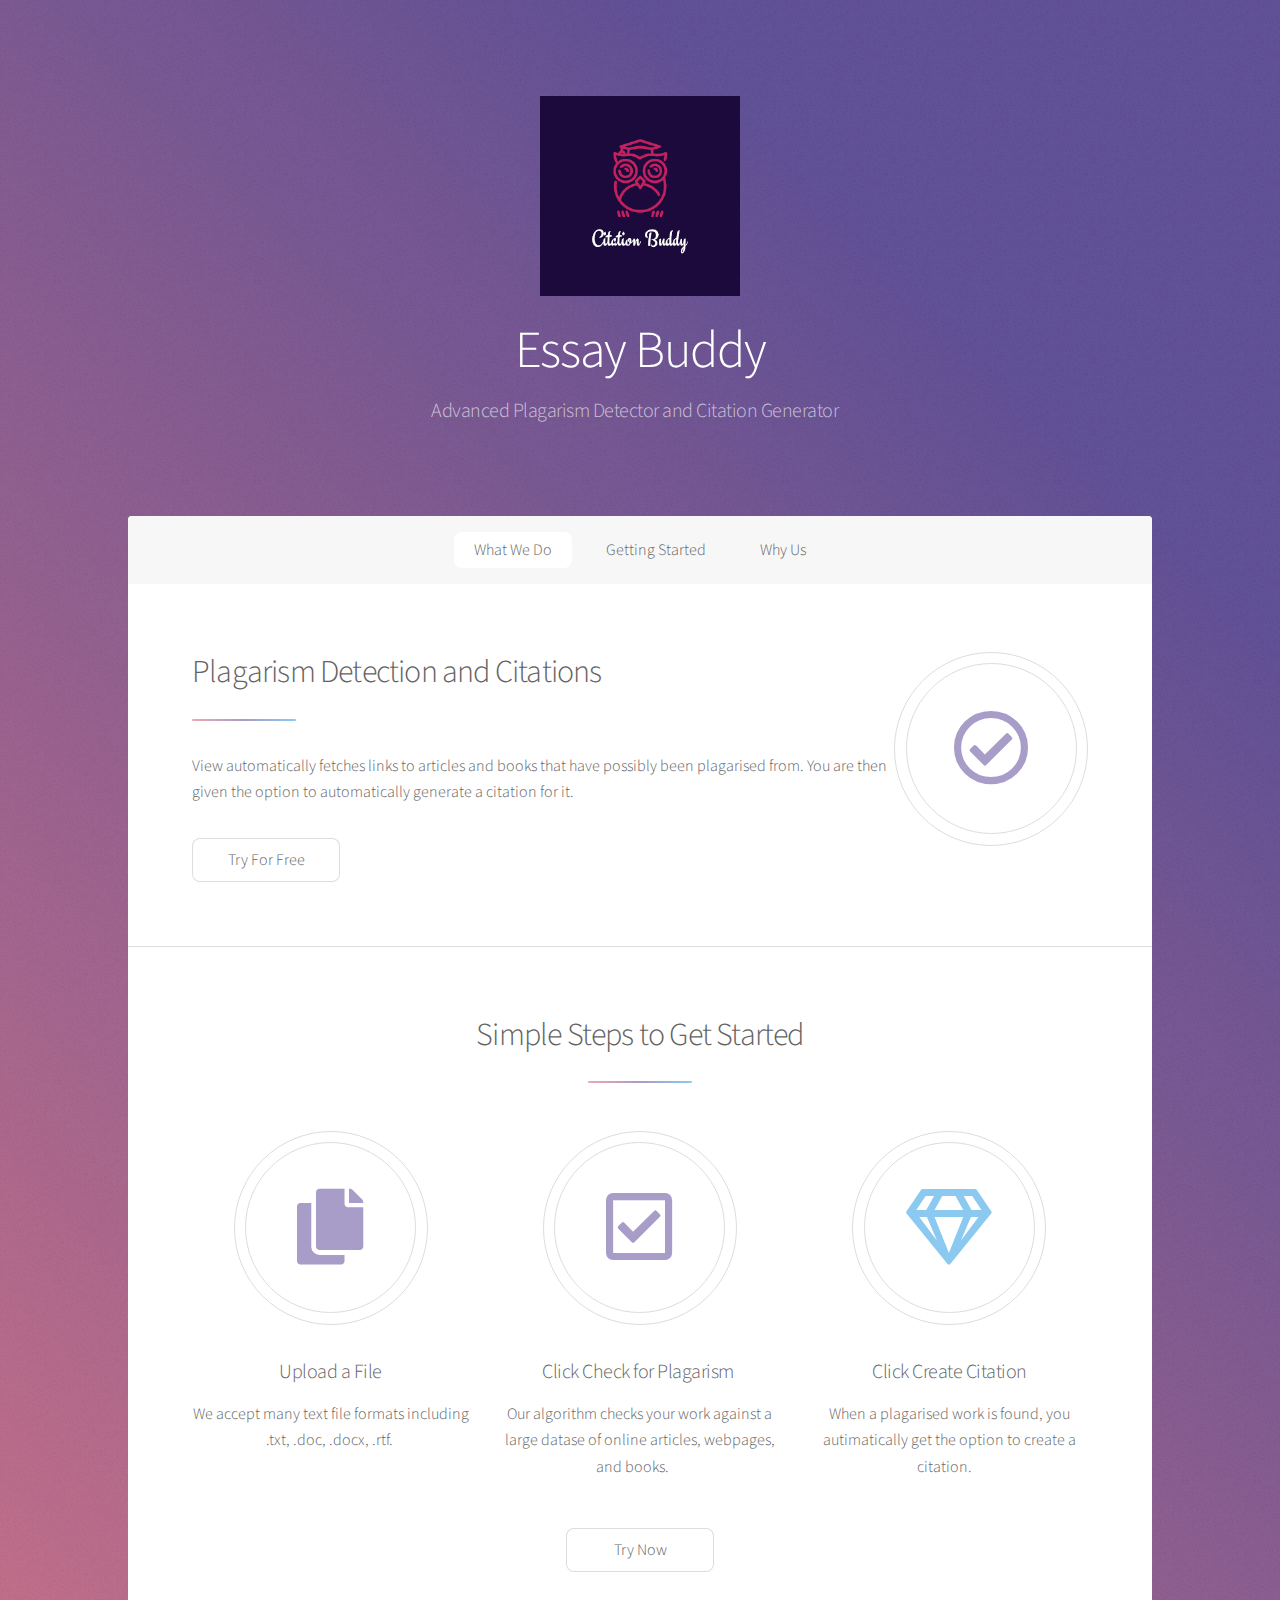
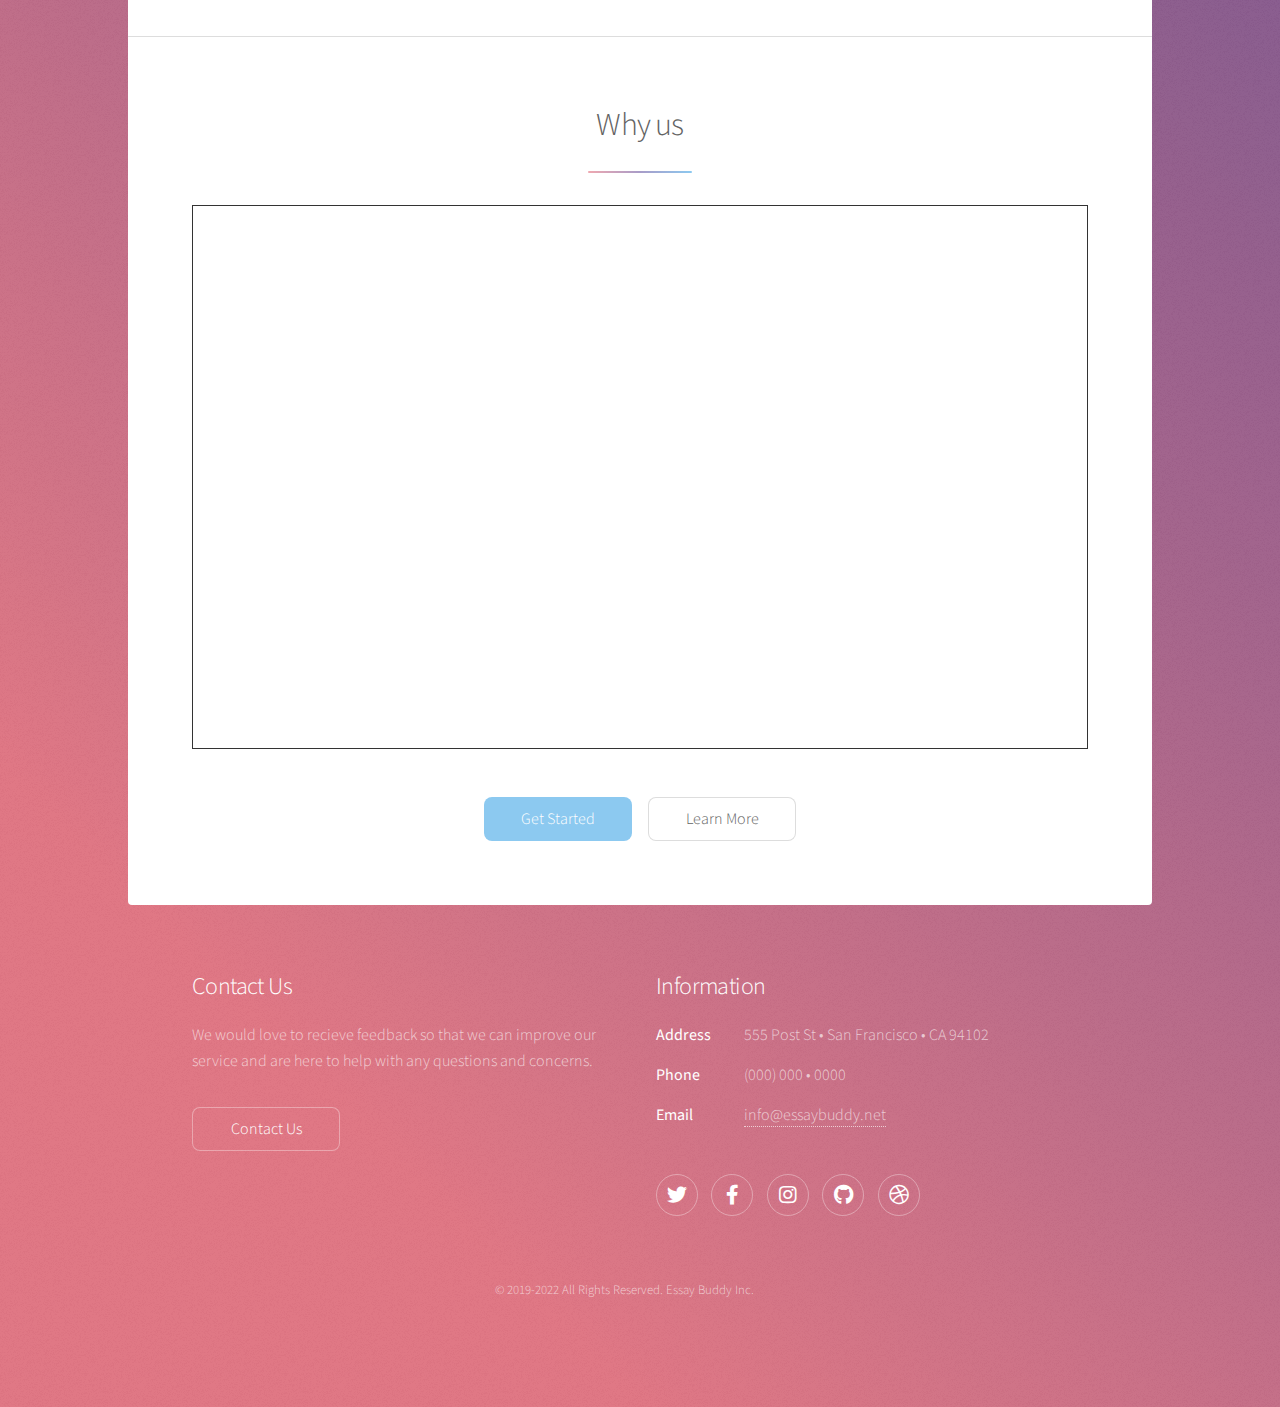
<file: essaybuddyhtml/index.html>
<!DOCTYPE HTML>
<!--
	Stellar by HTML5 UP
	html5up.net | @ajlkn
	Free for personal and commercial use under the CCA 3.0 license (html5up.net/license)
-->
<html>
	<head>
		<title>
			Essay Buddy
		</title>
		<meta charset="utf-8" />
		<meta name="viewport" content="width=device-width, initial-scale=1, user-scalable=no" />
		<link rel="stylesheet" href="assets/css/main.css" />
		<noscript><link rel="stylesheet" href="assets/css/noscript.css" /></noscript>
	</head>
	<body class="is-preload">

		<!-- Wrapper -->
			<div id="wrapper">

				<!-- Header -->
					<header id="header" class="alt">
						<span class="logo"><img src="images/logo.png" alt="" /></span>
						<h1>Essay Buddy</h1>
						<p>Advanced Plagarism Detector and Citation Generator&nbsp; &nbsp;</p>
					</header>

				<!-- Nav -->
					<nav id="nav">
						<ul>
							<li><a href="#intro" class="active">What We Do</a></li>
							<li><a href="#first">Getting Started</a></li>
							<li><a href="#cta">Why Us</a></li>
						</ul>
					</nav>

				<!-- Main -->
			  <div id="main">

						<!-- Introduction -->
							<section id="intro" class="main">
								<div class="spotlight">
									<div class="content">
										<header class="major">
											<h2>Plagarism Detection and Citations</h2>
										</header>
										<p>View automatically fetches links to articles and books that have possibly been plagarised from. You are then given the option to automatically generate a citation for it.&nbsp; &nbsp; &nbsp;</p>
										<ul class="actions">
										  <li><a href="generic.php" class="button">Try For Free</a></li>
										</ul>
									</div>
									<span class="icon major style3 fa-check-circle"></span>
								</div>
							</section>

						<!-- First Section -->
				<section id="first" class="main special">
								<header class="major">
									<h2>Simple Steps to Get Started</h2>
								</header>
								<ul class="features">
									<li>
										<span class="icon solid major style1 icon major style3 fa-copy"></span>
										<h3>Upload a File</h3>
										<p>We accept many text file formats including .txt, .doc, .docx, .rtf.&nbsp;</p>
									</li>
									<li>
										<span class="icon major style3 fa-check-square"></span>
										<h3>Click Check for Plagarism&nbsp;</h3>
										<p>Our algorithm checks your work against a large datase of online articles, webpages, and books.&nbsp; &nbsp; &nbsp;</p>
									</li>
									<li>
										<span class="icon major style5 fa-gem"></span>
										<h3>Click Create Citation</h3>
										<p>When a plagarised work is found, you autimatically get the option to create a citation.&nbsp; &nbsp;</p>
									</li>
								</ul>
				  <footer class="major">
					<ul class="actions special">
					  <li><a href="generic.php" class="button">Try Now</a></li>
									</ul>
								</footer>
							</section>


						<!-- Get Started -->
							<section id="cta" class="main special">
								<header class="major">
									<h2>Why us</h2>
									<div style="position:relative;width:100%;height:100%;padding-bottom:calc(56.25% + 40px);" class="align-left">
						<iframe allowfullscreen style="position:absolute; width: 100%; height: 100%;border: solid 1px #333;" src="https://www.beautiful.ai/player/-LuPRE_PJR6kjOGOX9Ph/Essay-Buddy?utm_source=beautiful_player&utm_medium=embed&utm_campaign=-LuOz98DrxejbuYVdnmB">
						</iframe>
					</div>
								</header>
								<footer class="major">
									<ul class="actions special">
										<li><a href="generic.php" class="button primary">Get Started</a></li>
										<li><a href="generic.php" class="button">Learn More</a></li>
								  </ul>
							  </footer>
				</section>

					</div>

				<!-- Footer -->
					<footer id="footer">
						<section>
							<h2>Contact Us&nbsp;</h2>
							<p>We would love to recieve feedback so that we can improve our service and are here to help with any questions and concerns.&nbsp; &nbsp;&nbsp;</p>
							<ul class="actions">
								<li><a href="rate.html" class="button">Contact Us</a></li>
							</ul>
						</section>
						<section>
							<h2>Information</h2>
							<dl class="alt">
								<dt>Address</dt>
								<dd>555 Post St &bull; San Francisco &bull; CA 94102</dd>
								<dt>Phone</dt>
								<dd>(000) 000 &bull; 0000</dd>
								<dt>Email</dt>
								<dd><a href="rohanpatra2003@gmail.com">info@essaybuddy.net</a></dd>
							</dl>
							<ul class="icons">
								<li><a href="#" class="icon brands fa-twitter alt"><span class="label">Twitter</span></a></li>
								<li><a href="#" class="icon brands fa-facebook-f alt"><span class="label">Facebook</span></a></li>
								<li><a href="#" class="icon brands fa-instagram alt"><span class="label">Instagram</span></a></li>
								<li><a href="#" class="icon brands fa-github alt"><span class="label">GitHub</span></a></li>
								<li><a href="#" class="icon brands fa-dribbble alt"><span class="label">Dribbble</span></a></li>
							</ul>
						</section>
						<p class="copyright">&copy; 2019-2022 All Rights Reserved. Essay Buddy Inc. </p>
					</footer>

			</div>

		<!-- Scripts -->
			<script src="assets/js/jquery.min.js"></script>
			<script src="assets/js/jquery.scrollex.min.js"></script>
			<script src="assets/js/jquery.scrolly.min.js"></script>
			<script src="assets/js/browser.min.js"></script>
			<script src="assets/js/breakpoints.min.js"></script>
			<script src="assets/js/util.js"></script>
			<script src="assets/js/main.js"></script>

	</body>
</html>
</file>
<file: essaybuddyhtml/assets/css/noscript.css>
/*
	Stellar by HTML5 UP
	html5up.net | @ajlkn
	Free for personal and commercial use under the CCA 3.0 license (html5up.net/license)
*/

/* Header */

	body.is-preload #header.alt > * {
		opacity: 1;
	}

	body.is-preload #header.alt .logo {
		-moz-transform: none;
		-webkit-transform: none;
		-ms-transform: none;
		transform: none;
	}
</file>
<file: essaybuddyhtml/assets/css/main.css>
@import url(fontawesome-all.min.css);
@import 'https://fonts.googleapis.com/css?family=Source+Sans+Pro:300,400';

/*
	Stellar by HTML5 UP
	html5up.net | @ajlkn
	Free for personal and commercial use under the CCA 3.0 license (html5up.net/license)
*/

html, body, div, span, applet, object,
iframe, h1, h2, h3, h4, h5, h6, p, blockquote,
pre, a, abbr, acronym, address, big, cite,
code, del, dfn, em, img, ins, kbd, q, s, samp,
small, strike, strong, sub, sup, tt, var, b,
u, i, center, dl, dt, dd, ol, ul, li, fieldset,
form, label, legend, table, caption, tbody,
tfoot, thead, tr, th, td, article, aside,
canvas, details, embed, figure, figcaption,
footer, header, hgroup, menu, nav, output, ruby,
section, summary, time, mark, audio, video {
	margin: 0;
	padding: 0;
	border: 0;
	font-size: 100%;
	font: inherit;
	vertical-align: baseline;}

article, aside, details, figcaption, figure,
footer, header, hgroup, menu, nav, section {
	display: block;}

body {
	line-height: 1;
	align-content: center;
}

ol, ul {
	list-style: none;
}

blockquote, q {
	quotes: none;
}

	blockquote:before, blockquote:after, q:before, q:after {
		content: '';
		content: none;
	}

table {
	border-collapse: collapse;
	border-spacing: 0;
}

body {
	-webkit-text-size-adjust: none;
}

mark {
	background-color: transparent;
	color: inherit;
}

input::-moz-focus-inner {
	border: 0;
	padding: 0;
}

input, select, textarea {
	-moz-appearance: none;
	-webkit-appearance: none;
	-ms-appearance: none;
	appearance: none;
}

/* Basic */

	@-ms-viewport {
		width: device-width;
	}

	body {
		-ms-overflow-style: scrollbar;
	}

	@media screen and (max-width: 480px) {

		html, body {
			min-width: 320px;
		}

	}

	html {
		box-sizing: border-box;
	}

	*, *:before, *:after {
		box-sizing: inherit;
	}

	body {
		background-color: #935d8c;
		background-image: url("images/overlay.png"), -moz-linear-gradient(45deg, #e37682 15%, #5f4d93 85%);
		background-image: url("images/overlay.png"), -webkit-linear-gradient(45deg, #e37682 15%, #5f4d93 85%);
		background-image: url("images/overlay.png"), -ms-linear-gradient(45deg, #e37682 15%, #5f4d93 85%);
		background-image: url("images/overlay.png"), linear-gradient(45deg, #e37682 15%, #5f4d93 85%);
	}

		body.is-preload *, body.is-preload *:before, body.is-preload *:after {
			-moz-animation: none !important;
			-webkit-animation: none !important;
			-ms-animation: none !important;
			animation: none !important;
			-moz-transition: none !important;
			-webkit-transition: none !important;
			-ms-transition: none !important;
			transition: none !important;
		}

/* Type */

	body {
		background-color: #935d8c;
		color: rgba(255, 255, 255, 0.65);
	}

	body, input, select, textarea {
		font-family: "Source Sans Pro", Helvetica, sans-serif;
		font-size: 17pt;
		font-weight: 300;
		line-height: 1.65;
	}

		@media screen and (max-width: 1680px) {

			body, input, select, textarea {
				font-size: 14pt;
			}

		}

		@media screen and (max-width: 1280px) {

			body, input, select, textarea {
				font-size: 12pt;
			}

		}

		@media screen and (max-width: 360px) {

			body, input, select, textarea {
				font-size: 11pt;
			}

		}

	a {
		-moz-transition: color 0.2s ease, border-bottom 0.2s ease;
		-webkit-transition: color 0.2s ease, border-bottom 0.2s ease;
		-ms-transition: color 0.2s ease, border-bottom 0.2s ease;
		transition: color 0.2s ease, border-bottom 0.2s ease;
		text-decoration: none;
		border-bottom: dotted 1px;
		color: inherit;
	}

		a:hover {
			border-bottom-color: transparent;
		}

	strong, b {
		font-weight: 400;
	}

	em, i {
		font-style: italic;
	}

	p {
		margin: 0 0 2em 0;
	}

		p.content {
			-moz-columns: 20em 2;
			-webkit-columns: 20em 2;
			-ms-columns: 20em 2;
			columns: 20em 2;
			-moz-column-gap: 2em;
			-webkit-column-gap: 2em;
			-ms-column-gap: 2em;
			column-gap: 2em;
			text-align: justify;
		}

	h1, h2, h3, h4, h5, h6 {
		font-weight: 300;
		line-height: 1.5;
		margin: 0 0 0.7em 0;
		letter-spacing: -0.025em;
	}

		h1 a, h2 a, h3 a, h4 a, h5 a, h6 a {
			color: inherit;
			text-decoration: none;
		}

	h1 {
		font-size: 2.5em;
		line-height: 1.2;
	}

	h2 {
		font-size: 1.5em;
	}

	h3 {
		font-size: 1.25em;
	}

	h4 {
		font-size: 1.1em;
	}

	h5 {
		font-size: 0.9em;
	}

	h6 {
		font-size: 0.7em;
	}

	@media screen and (max-width: 736px) {

		h1 {
			font-size: 2em;
		}

	}

	sub {
		font-size: 0.8em;
		position: relative;
		top: 0.5em;
	}

	sup {
		font-size: 0.8em;
		position: relative;
		top: -0.5em;
	}

	blockquote {
		border-left: solid 4px;
		font-style: italic;
		margin: 0 0 2em 0;
		padding: 0.5em 0 0.5em 2em;
	}

	code {
		border-radius: 8px;
		border: solid 1px;
		font-family: "Courier New", monospace;
		font-size: 0.9em;
		margin: 0 0.25em;
		padding: 0.25em 0.65em;
	}

	pre {
		-webkit-overflow-scrolling: touch;
		font-family: "Courier New", monospace;
		font-size: 0.9em;
		margin: 0 0 2em 0;
	}

		pre code {
			display: block;
			line-height: 1.75;
			padding: 1em 1.5em;
			overflow-x: auto;
		}

	hr {
		border: 0;
		border-bottom: solid 1px;
		margin: 2em 0;
	}

		hr.major {
			margin: 3em 0;
		}

	.align-left {
		text-align: left;
	}

	.align-center {
		text-align: center;
	}

	.align-right {
		text-align: right;
	}

	input, select, textarea {
		color: #ffffff;
	}

	a:hover {
		color: #ffffff;
	}

	strong, b {
		color: #ffffff;
	}

	h1, h2, h3, h4, h5, h6 {
		color: #ffffff;
	}

	blockquote {
		border-left-color: rgba(255, 255, 255, 0.35);
	}

	code {
		background: rgba(255, 255, 255, 0.075);
		border-color: rgba(255, 255, 255, 0.35);
	}

	hr {
		border-bottom-color: rgba(255, 255, 255, 0.35);
	}

/* Row */

	.row {
		display: flex;
		flex-wrap: wrap;
		box-sizing: border-box;
		align-items: stretch;
	}

		.row > * {
			box-sizing: border-box;
		}

		.row.gtr-uniform > * > :last-child {
			margin-bottom: 0;
		}

		.row.aln-left {
			justify-content: flex-start;
		}

		.row.aln-center {
			justify-content: center;
		}

		.row.aln-right {
			justify-content: flex-end;
		}

		.row.aln-top {
			align-items: flex-start;
		}

		.row.aln-middle {
			align-items: center;
		}

		.row.aln-bottom {
			align-items: flex-end;
		}

		.row > .imp {
			order: -1;
		}

		.row > .col-1 {
			width: 8.33333%;
		}

		.row > .off-1 {
			margin-left: 8.33333%;
		}

		.row > .col-2 {
			width: 16.66667%;
		}

		.row > .off-2 {
			margin-left: 16.66667%;
		}

		.row > .col-3 {
			width: 25%;
		}

		.row > .off-3 {
			margin-left: 25%;
		}

		.row > .col-4 {
			width: 33.33333%;
		}

		.row > .off-4 {
			margin-left: 33.33333%;
		}

		.row > .col-5 {
			width: 41.66667%;
		}

		.row > .off-5 {
			margin-left: 41.66667%;
		}

		.row > .col-6 {
			width: 50%;
		}

		.row > .off-6 {
			margin-left: 50%;
		}

		.row > .col-7 {
			width: 58.33333%;
		}

		.row > .off-7 {
			margin-left: 58.33333%;
		}

		.row > .col-8 {
			width: 66.66667%;
		}

		.row > .off-8 {
			margin-left: 66.66667%;
		}

		.row > .col-9 {
			width: 75%;
		}

		.row > .off-9 {
			margin-left: 75%;
		}

		.row > .col-10 {
			width: 83.33333%;
		}

		.row > .off-10 {
			margin-left: 83.33333%;
		}

		.row > .col-11 {
			width: 91.66667%;
		}

		.row > .off-11 {
			margin-left: 91.66667%;
		}

		.row > .col-12 {
			width: 100%;
		}

		.row > .off-12 {
			margin-left: 100%;
		}

		.row.gtr-0 {
			margin-top: 0;
			margin-left: 0em;
		}

			.row.gtr-0 > * {
				padding: 0 0 0 0em;
			}

			.row.gtr-0.gtr-uniform {
				margin-top: 0em;
			}

				.row.gtr-0.gtr-uniform > * {
					padding-top: 0em;
				}

		.row.gtr-25 {
			margin-top: 0;
			margin-left: -0.375em;
		}

			.row.gtr-25 > * {
				padding: 0 0 0 0.375em;
			}

			.row.gtr-25.gtr-uniform {
				margin-top: -0.375em;
			}

				.row.gtr-25.gtr-uniform > * {
					padding-top: 0.375em;
				}

		.row.gtr-50 {
			margin-top: 0;
			margin-left: -0.75em;
		}

			.row.gtr-50 > * {
				padding: 0 0 0 0.75em;
			}

			.row.gtr-50.gtr-uniform {
				margin-top: -0.75em;
			}

				.row.gtr-50.gtr-uniform > * {
					padding-top: 0.75em;
				}

		.row {
			margin-top: 0;
			margin-left: -1.5em;
		}

			.row > * {
				padding: 0 0 0 1.5em;
			}

			.row.gtr-uniform {
				margin-top: -1.5em;
			}

				.row.gtr-uniform > * {
					padding-top: 1.5em;
				}

		.row.gtr-150 {
			margin-top: 0;
			margin-left: -2.25em;
		}

			.row.gtr-150 > * {
				padding: 0 0 0 2.25em;
			}

			.row.gtr-150.gtr-uniform {
				margin-top: -2.25em;
			}

				.row.gtr-150.gtr-uniform > * {
					padding-top: 2.25em;
				}

		.row.gtr-200 {
			margin-top: 0;
			margin-left: -3em;
		}

			.row.gtr-200 > * {
				padding: 0 0 0 3em;
			}

			.row.gtr-200.gtr-uniform {
				margin-top: -3em;
			}

				.row.gtr-200.gtr-uniform > * {
					padding-top: 3em;
				}

		@media screen and (max-width: 1680px) {

			.row {
				display: flex;
				flex-wrap: wrap;
				box-sizing: border-box;
				align-items: stretch;
			}

				.row > * {
					box-sizing: border-box;
				}

				.row.gtr-uniform > * > :last-child {
					margin-bottom: 0;
				}

				.row.aln-left {
					justify-content: flex-start;
				}

				.row.aln-center {
					justify-content: center;
				}

				.row.aln-right {
					justify-content: flex-end;
				}

				.row.aln-top {
					align-items: flex-start;
				}

				.row.aln-middle {
					align-items: center;
				}

				.row.aln-bottom {
					align-items: flex-end;
				}

				.row > .imp-xlarge {
					order: -1;
				}

				.row > .col-1-xlarge {
					width: 8.33333%;
				}

				.row > .off-1-xlarge {
					margin-left: 8.33333%;
				}

				.row > .col-2-xlarge {
					width: 16.66667%;
				}

				.row > .off-2-xlarge {
					margin-left: 16.66667%;
				}

				.row > .col-3-xlarge {
					width: 25%;
				}

				.row > .off-3-xlarge {
					margin-left: 25%;
				}

				.row > .col-4-xlarge {
					width: 33.33333%;
				}

				.row > .off-4-xlarge {
					margin-left: 33.33333%;
				}

				.row > .col-5-xlarge {
					width: 41.66667%;
				}

				.row > .off-5-xlarge {
					margin-left: 41.66667%;
				}

				.row > .col-6-xlarge {
					width: 50%;
				}

				.row > .off-6-xlarge {
					margin-left: 50%;
				}

				.row > .col-7-xlarge {
					width: 58.33333%;
				}

				.row > .off-7-xlarge {
					margin-left: 58.33333%;
				}

				.row > .col-8-xlarge {
					width: 66.66667%;
				}

				.row > .off-8-xlarge {
					margin-left: 66.66667%;
				}

				.row > .col-9-xlarge {
					width: 75%;
				}

				.row > .off-9-xlarge {
					margin-left: 75%;
				}

				.row > .col-10-xlarge {
					width: 83.33333%;
				}

				.row > .off-10-xlarge {
					margin-left: 83.33333%;
				}

				.row > .col-11-xlarge {
					width: 91.66667%;
				}

				.row > .off-11-xlarge {
					margin-left: 91.66667%;
				}

				.row > .col-12-xlarge {
					width: 100%;
				}

				.row > .off-12-xlarge {
					margin-left: 100%;
				}

				.row.gtr-0 {
					margin-top: 0;
					margin-left: 0em;
				}

					.row.gtr-0 > * {
						padding: 0 0 0 0em;
					}

					.row.gtr-0.gtr-uniform {
						margin-top: 0em;
					}

						.row.gtr-0.gtr-uniform > * {
							padding-top: 0em;
						}

				.row.gtr-25 {
					margin-top: 0;
					margin-left: -0.375em;
				}

					.row.gtr-25 > * {
						padding: 0 0 0 0.375em;
					}

					.row.gtr-25.gtr-uniform {
						margin-top: -0.375em;
					}

						.row.gtr-25.gtr-uniform > * {
							padding-top: 0.375em;
						}

				.row.gtr-50 {
					margin-top: 0;
					margin-left: -0.75em;
				}

					.row.gtr-50 > * {
						padding: 0 0 0 0.75em;
					}

					.row.gtr-50.gtr-uniform {
						margin-top: -0.75em;
					}

						.row.gtr-50.gtr-uniform > * {
							padding-top: 0.75em;
						}

				.row {
					margin-top: 0;
					margin-left: -1.5em;
				}

					.row > * {
						padding: 0 0 0 1.5em;
					}

					.row.gtr-uniform {
						margin-top: -1.5em;
					}

						.row.gtr-uniform > * {
							padding-top: 1.5em;
						}

				.row.gtr-150 {
					margin-top: 0;
					margin-left: -2.25em;
				}

					.row.gtr-150 > * {
						padding: 0 0 0 2.25em;
					}

					.row.gtr-150.gtr-uniform {
						margin-top: -2.25em;
					}

						.row.gtr-150.gtr-uniform > * {
							padding-top: 2.25em;
						}

				.row.gtr-200 {
					margin-top: 0;
					margin-left: -3em;
				}

					.row.gtr-200 > * {
						padding: 0 0 0 3em;
					}

					.row.gtr-200.gtr-uniform {
						margin-top: -3em;
					}

						.row.gtr-200.gtr-uniform > * {
							padding-top: 3em;
						}

		}

		@media screen and (max-width: 1280px) {

			.row {
				display: flex;
				flex-wrap: wrap;
				box-sizing: border-box;
				align-items: stretch;
			}

				.row > * {
					box-sizing: border-box;
				}

				.row.gtr-uniform > * > :last-child {
					margin-bottom: 0;
				}

				.row.aln-left {
					justify-content: flex-start;
				}

				.row.aln-center {
					justify-content: center;
				}

				.row.aln-right {
					justify-content: flex-end;
				}

				.row.aln-top {
					align-items: flex-start;
				}

				.row.aln-middle {
					align-items: center;
				}

				.row.aln-bottom {
					align-items: flex-end;
				}

				.row > .imp-large {
					order: -1;
				}

				.row > .col-1-large {
					width: 8.33333%;
				}

				.row > .off-1-large {
					margin-left: 8.33333%;
				}

				.row > .col-2-large {
					width: 16.66667%;
				}

				.row > .off-2-large {
					margin-left: 16.66667%;
				}

				.row > .col-3-large {
					width: 25%;
				}

				.row > .off-3-large {
					margin-left: 25%;
				}

				.row > .col-4-large {
					width: 33.33333%;
				}

				.row > .off-4-large {
					margin-left: 33.33333%;
				}

				.row > .col-5-large {
					width: 41.66667%;
				}

				.row > .off-5-large {
					margin-left: 41.66667%;
				}

				.row > .col-6-large {
					width: 50%;
				}

				.row > .off-6-large {
					margin-left: 50%;
				}

				.row > .col-7-large {
					width: 58.33333%;
				}

				.row > .off-7-large {
					margin-left: 58.33333%;
				}

				.row > .col-8-large {
					width: 66.66667%;
				}

				.row > .off-8-large {
					margin-left: 66.66667%;
				}

				.row > .col-9-large {
					width: 75%;
				}

				.row > .off-9-large {
					margin-left: 75%;
				}

				.row > .col-10-large {
					width: 83.33333%;
				}

				.row > .off-10-large {
					margin-left: 83.33333%;
				}

				.row > .col-11-large {
					width: 91.66667%;
				}

				.row > .off-11-large {
					margin-left: 91.66667%;
				}

				.row > .col-12-large {
					width: 100%;
				}

				.row > .off-12-large {
					margin-left: 100%;
				}

				.row.gtr-0 {
					margin-top: 0;
					margin-left: 0em;
				}

					.row.gtr-0 > * {
						padding: 0 0 0 0em;
					}

					.row.gtr-0.gtr-uniform {
						margin-top: 0em;
					}

						.row.gtr-0.gtr-uniform > * {
							padding-top: 0em;
						}

				.row.gtr-25 {
					margin-top: 0;
					margin-left: -0.375em;
				}

					.row.gtr-25 > * {
						padding: 0 0 0 0.375em;
					}

					.row.gtr-25.gtr-uniform {
						margin-top: -0.375em;
					}

						.row.gtr-25.gtr-uniform > * {
							padding-top: 0.375em;
						}

				.row.gtr-50 {
					margin-top: 0;
					margin-left: -0.75em;
				}

					.row.gtr-50 > * {
						padding: 0 0 0 0.75em;
					}

					.row.gtr-50.gtr-uniform {
						margin-top: -0.75em;
					}

						.row.gtr-50.gtr-uniform > * {
							padding-top: 0.75em;
						}

				.row {
					margin-top: 0;
					margin-left: -1.5em;
				}

					.row > * {
						padding: 0 0 0 1.5em;
					}

					.row.gtr-uniform {
						margin-top: -1.5em;
					}

						.row.gtr-uniform > * {
							padding-top: 1.5em;
						}

				.row.gtr-150 {
					margin-top: 0;
					margin-left: -2.25em;
				}

					.row.gtr-150 > * {
						padding: 0 0 0 2.25em;
					}

					.row.gtr-150.gtr-uniform {
						margin-top: -2.25em;
					}

						.row.gtr-150.gtr-uniform > * {
							padding-top: 2.25em;
						}

				.row.gtr-200 {
					margin-top: 0;
					margin-left: -3em;
				}

					.row.gtr-200 > * {
						padding: 0 0 0 3em;
					}

					.row.gtr-200.gtr-uniform {
						margin-top: -3em;
					}

						.row.gtr-200.gtr-uniform > * {
							padding-top: 3em;
						}

		}

		@media screen and (max-width: 980px) {

			.row {
				display: flex;
				flex-wrap: wrap;
				box-sizing: border-box;
				align-items: stretch;
			}

				.row > * {
					box-sizing: border-box;
				}

				.row.gtr-uniform > * > :last-child {
					margin-bottom: 0;
				}

				.row.aln-left {
					justify-content: flex-start;
				}

				.row.aln-center {
					justify-content: center;
				}

				.row.aln-right {
					justify-content: flex-end;
				}

				.row.aln-top {
					align-items: flex-start;
				}

				.row.aln-middle {
					align-items: center;
				}

				.row.aln-bottom {
					align-items: flex-end;
				}

				.row > .imp-medium {
					order: -1;
				}

				.row > .col-1-medium {
					width: 8.33333%;
				}

				.row > .off-1-medium {
					margin-left: 8.33333%;
				}

				.row > .col-2-medium {
					width: 16.66667%;
				}

				.row > .off-2-medium {
					margin-left: 16.66667%;
				}

				.row > .col-3-medium {
					width: 25%;
				}

				.row > .off-3-medium {
					margin-left: 25%;
				}

				.row > .col-4-medium {
					width: 33.33333%;
				}

				.row > .off-4-medium {
					margin-left: 33.33333%;
				}

				.row > .col-5-medium {
					width: 41.66667%;
				}

				.row > .off-5-medium {
					margin-left: 41.66667%;
				}

				.row > .col-6-medium {
					width: 50%;
				}

				.row > .off-6-medium {
					margin-left: 50%;
				}

				.row > .col-7-medium {
					width: 58.33333%;
				}

				.row > .off-7-medium {
					margin-left: 58.33333%;
				}

				.row > .col-8-medium {
					width: 66.66667%;
				}

				.row > .off-8-medium {
					margin-left: 66.66667%;
				}

				.row > .col-9-medium {
					width: 75%;
				}

				.row > .off-9-medium {
					margin-left: 75%;
				}

				.row > .col-10-medium {
					width: 83.33333%;
				}

				.row > .off-10-medium {
					margin-left: 83.33333%;
				}

				.row > .col-11-medium {
					width: 91.66667%;
				}

				.row > .off-11-medium {
					margin-left: 91.66667%;
				}

				.row > .col-12-medium {
					width: 100%;
				}

				.row > .off-12-medium {
					margin-left: 100%;
				}

				.row.gtr-0 {
					margin-top: 0;
					margin-left: 0em;
				}

					.row.gtr-0 > * {
						padding: 0 0 0 0em;
					}

					.row.gtr-0.gtr-uniform {
						margin-top: 0em;
					}

						.row.gtr-0.gtr-uniform > * {
							padding-top: 0em;
						}

				.row.gtr-25 {
					margin-top: 0;
					margin-left: -0.375em;
				}

					.row.gtr-25 > * {
						padding: 0 0 0 0.375em;
					}

					.row.gtr-25.gtr-uniform {
						margin-top: -0.375em;
					}

						.row.gtr-25.gtr-uniform > * {
							padding-top: 0.375em;
						}

				.row.gtr-50 {
					margin-top: 0;
					margin-left: -0.75em;
				}

					.row.gtr-50 > * {
						padding: 0 0 0 0.75em;
					}

					.row.gtr-50.gtr-uniform {
						margin-top: -0.75em;
					}

						.row.gtr-50.gtr-uniform > * {
							padding-top: 0.75em;
						}

				.row {
					margin-top: 0;
					margin-left: -1.5em;
				}

					.row > * {
						padding: 0 0 0 1.5em;
					}

					.row.gtr-uniform {
						margin-top: -1.5em;
					}

						.row.gtr-uniform > * {
							padding-top: 1.5em;
						}

				.row.gtr-150 {
					margin-top: 0;
					margin-left: -2.25em;
				}

					.row.gtr-150 > * {
						padding: 0 0 0 2.25em;
					}

					.row.gtr-150.gtr-uniform {
						margin-top: -2.25em;
					}

						.row.gtr-150.gtr-uniform > * {
							padding-top: 2.25em;
						}

				.row.gtr-200 {
					margin-top: 0;
					margin-left: -3em;
				}

					.row.gtr-200 > * {
						padding: 0 0 0 3em;
					}

					.row.gtr-200.gtr-uniform {
						margin-top: -3em;
					}

						.row.gtr-200.gtr-uniform > * {
							padding-top: 3em;
						}

		}

		@media screen and (max-width: 736px) {

			.row {
				display: flex;
				flex-wrap: wrap;
				box-sizing: border-box;
				align-items: stretch;
			}

				.row > * {
					box-sizing: border-box;
				}

				.row.gtr-uniform > * > :last-child {
					margin-bottom: 0;
				}

				.row.aln-left {
					justify-content: flex-start;
				}

				.row.aln-center {
					justify-content: center;
				}

				.row.aln-right {
					justify-content: flex-end;
				}

				.row.aln-top {
					align-items: flex-start;
				}

				.row.aln-middle {
					align-items: center;
				}

				.row.aln-bottom {
					align-items: flex-end;
				}

				.row > .imp-small {
					order: -1;
				}

				.row > .col-1-small {
					width: 8.33333%;
				}

				.row > .off-1-small {
					margin-left: 8.33333%;
				}

				.row > .col-2-small {
					width: 16.66667%;
				}

				.row > .off-2-small {
					margin-left: 16.66667%;
				}

				.row > .col-3-small {
					width: 25%;
				}

				.row > .off-3-small {
					margin-left: 25%;
				}

				.row > .col-4-small {
					width: 33.33333%;
				}

				.row > .off-4-small {
					margin-left: 33.33333%;
				}

				.row > .col-5-small {
					width: 41.66667%;
				}

				.row > .off-5-small {
					margin-left: 41.66667%;
				}

				.row > .col-6-small {
					width: 50%;
				}

				.row > .off-6-small {
					margin-left: 50%;
				}

				.row > .col-7-small {
					width: 58.33333%;
				}

				.row > .off-7-small {
					margin-left: 58.33333%;
				}

				.row > .col-8-small {
					width: 66.66667%;
				}

				.row > .off-8-small {
					margin-left: 66.66667%;
				}

				.row > .col-9-small {
					width: 75%;
				}

				.row > .off-9-small {
					margin-left: 75%;
				}

				.row > .col-10-small {
					width: 83.33333%;
				}

				.row > .off-10-small {
					margin-left: 83.33333%;
				}

				.row > .col-11-small {
					width: 91.66667%;
				}

				.row > .off-11-small {
					margin-left: 91.66667%;
				}

				.row > .col-12-small {
					width: 100%;
				}

				.row > .off-12-small {
					margin-left: 100%;
				}

				.row.gtr-0 {
					margin-top: 0;
					margin-left: 0em;
				}

					.row.gtr-0 > * {
						padding: 0 0 0 0em;
					}

					.row.gtr-0.gtr-uniform {
						margin-top: 0em;
					}

						.row.gtr-0.gtr-uniform > * {
							padding-top: 0em;
						}

				.row.gtr-25 {
					margin-top: 0;
					margin-left: -0.25em;
				}

					.row.gtr-25 > * {
						padding: 0 0 0 0.25em;
					}

					.row.gtr-25.gtr-uniform {
						margin-top: -0.25em;
					}

						.row.gtr-25.gtr-uniform > * {
							padding-top: 0.25em;
						}

				.row.gtr-50 {
					margin-top: 0;
					margin-left: -0.5em;
				}

					.row.gtr-50 > * {
						padding: 0 0 0 0.5em;
					}

					.row.gtr-50.gtr-uniform {
						margin-top: -0.5em;
					}

						.row.gtr-50.gtr-uniform > * {
							padding-top: 0.5em;
						}

				.row {
					margin-top: 0;
					margin-left: -1em;
				}

					.row > * {
						padding: 0 0 0 1em;
					}

					.row.gtr-uniform {
						margin-top: -1em;
					}

						.row.gtr-uniform > * {
							padding-top: 1em;
						}

				.row.gtr-150 {
					margin-top: 0;
					margin-left: -1.5em;
				}

					.row.gtr-150 > * {
						padding: 0 0 0 1.5em;
					}

					.row.gtr-150.gtr-uniform {
						margin-top: -1.5em;
					}

						.row.gtr-150.gtr-uniform > * {
							padding-top: 1.5em;
						}

				.row.gtr-200 {
					margin-top: 0;
					margin-left: -2em;
				}

					.row.gtr-200 > * {
						padding: 0 0 0 2em;
					}

					.row.gtr-200.gtr-uniform {
						margin-top: -2em;
					}

						.row.gtr-200.gtr-uniform > * {
							padding-top: 2em;
						}

		}

		@media screen and (max-width: 480px) {

			.row {
				display: flex;
				flex-wrap: wrap;
				box-sizing: border-box;
				align-items: stretch;
			}

				.row > * {
					box-sizing: border-box;
				}

				.row.gtr-uniform > * > :last-child {
					margin-bottom: 0;
				}

				.row.aln-left {
					justify-content: flex-start;
				}

				.row.aln-center {
					justify-content: center;
				}

				.row.aln-right {
					justify-content: flex-end;
				}

				.row.aln-top {
					align-items: flex-start;
				}

				.row.aln-middle {
					align-items: center;
				}

				.row.aln-bottom {
					align-items: flex-end;
				}

				.row > .imp-xsmall {
					order: -1;
				}

				.row > .col-1-xsmall {
					width: 8.33333%;
				}

				.row > .off-1-xsmall {
					margin-left: 8.33333%;
				}

				.row > .col-2-xsmall {
					width: 16.66667%;
				}

				.row > .off-2-xsmall {
					margin-left: 16.66667%;
				}

				.row > .col-3-xsmall {
					width: 25%;
				}

				.row > .off-3-xsmall {
					margin-left: 25%;
				}

				.row > .col-4-xsmall {
					width: 33.33333%;
				}

				.row > .off-4-xsmall {
					margin-left: 33.33333%;
				}

				.row > .col-5-xsmall {
					width: 41.66667%;
				}

				.row > .off-5-xsmall {
					margin-left: 41.66667%;
				}

				.row > .col-6-xsmall {
					width: 50%;
				}

				.row > .off-6-xsmall {
					margin-left: 50%;
				}

				.row > .col-7-xsmall {
					width: 58.33333%;
				}

				.row > .off-7-xsmall {
					margin-left: 58.33333%;
				}

				.row > .col-8-xsmall {
					width: 66.66667%;
				}

				.row > .off-8-xsmall {
					margin-left: 66.66667%;
				}

				.row > .col-9-xsmall {
					width: 75%;
				}

				.row > .off-9-xsmall {
					margin-left: 75%;
				}

				.row > .col-10-xsmall {
					width: 83.33333%;
				}

				.row > .off-10-xsmall {
					margin-left: 83.33333%;
				}

				.row > .col-11-xsmall {
					width: 91.66667%;
				}

				.row > .off-11-xsmall {
					margin-left: 91.66667%;
				}

				.row > .col-12-xsmall {
					width: 100%;
				}

				.row > .off-12-xsmall {
					margin-left: 100%;
				}

				.row.gtr-0 {
					margin-top: 0;
					margin-left: 0em;
				}

					.row.gtr-0 > * {
						padding: 0 0 0 0em;
					}

					.row.gtr-0.gtr-uniform {
						margin-top: 0em;
					}

						.row.gtr-0.gtr-uniform > * {
							padding-top: 0em;
						}

				.row.gtr-25 {
					margin-top: 0;
					margin-left: -0.3125em;
				}

					.row.gtr-25 > * {
						padding: 0 0 0 0.3125em;
					}

					.row.gtr-25.gtr-uniform {
						margin-top: -0.3125em;
					}

						.row.gtr-25.gtr-uniform > * {
							padding-top: 0.3125em;
						}

				.row.gtr-50 {
					margin-top: 0;
					margin-left: -0.625em;
				}

					.row.gtr-50 > * {
						padding: 0 0 0 0.625em;
					}

					.row.gtr-50.gtr-uniform {
						margin-top: -0.625em;
					}

						.row.gtr-50.gtr-uniform > * {
							padding-top: 0.625em;
						}

				.row {
					margin-top: 0;
					margin-left: -1.25em;
				}

					.row > * {
						padding: 0 0 0 1.25em;
					}

					.row.gtr-uniform {
						margin-top: -1.25em;
					}

						.row.gtr-uniform > * {
							padding-top: 1.25em;
						}

				.row.gtr-150 {
					margin-top: 0;
					margin-left: -1.875em;
				}

					.row.gtr-150 > * {
						padding: 0 0 0 1.875em;
					}

					.row.gtr-150.gtr-uniform {
						margin-top: -1.875em;
					}

						.row.gtr-150.gtr-uniform > * {
							padding-top: 1.875em;
						}

				.row.gtr-200 {
					margin-top: 0;
					margin-left: -2.5em;
				}

					.row.gtr-200 > * {
						padding: 0 0 0 2.5em;
					}

					.row.gtr-200.gtr-uniform {
						margin-top: -2.5em;
					}

						.row.gtr-200.gtr-uniform > * {
							padding-top: 2.5em;
						}

		}

/* Box */

	.box {
		border-radius: 8px;
		border: solid;
		margin-bottom: 2em;
		padding: 1.5em;
	}

		.box > :last-child,
		.box > :last-child > :last-child,
		.box > :last-child > :last-child > :last-child {
			margin-bottom: 0;
		}

		.box.alt {
			border: 0;
			border-radius: 0;
			padding: 0;
		}

	.box {
		border-color: rgba(255, 255, 255, 0.35);
	}

/* Button */

	input[type="submit"],
	input[type="reset"],
	input[type="button"],
	button,
	.button {
		-moz-appearance: none;
		-webkit-appearance: none;
		-ms-appearance: none;
		appearance: none;
		-moz-transition: background-color 0.2s ease-in-out, color 0.2s ease-in-out;
		-webkit-transition: background-color 0.2s ease-in-out, color 0.2s ease-in-out;
		-ms-transition: background-color 0.2s ease-in-out, color 0.2s ease-in-out;
		transition: background-color 0.2s ease-in-out, color 0.2s ease-in-out;
		border-radius: 8px;
		border: 0;
		cursor: pointer;
		display: inline-block;
		font-weight: 300;
		height: 2.75em;
		line-height: 2.75em;
		min-width: 9.25em;
		padding: 0 1.5em;
		text-align: center;
		text-decoration: none;
		white-space: nowrap;
	}

		input[type="submit"].icon,
		input[type="reset"].icon,
		input[type="button"].icon,
		button.icon,
		.button.icon {
			padding-left: 1.35em;
		}

			input[type="submit"].icon:before,
			input[type="reset"].icon:before,
			input[type="button"].icon:before,
			button.icon:before,
			.button.icon:before {
				margin-right: 0.5em;
			}

		input[type="submit"].fit,
		input[type="reset"].fit,
		input[type="button"].fit,
		button.fit,
		.button.fit {
			width: 100%;
		}

		input[type="submit"].small,
		input[type="reset"].small,
		input[type="button"].small,
		button.small,
		.button.small {
			font-size: 0.8em;
		}

		input[type="submit"].large,
		input[type="reset"].large,
		input[type="button"].large,
		button.large,
		.button.large {
			font-size: 1.35em;
		}

		input[type="submit"].disabled, input[type="submit"]:disabled,
		input[type="reset"].disabled,
		input[type="reset"]:disabled,
		input[type="button"].disabled,
		input[type="button"]:disabled,
		button.disabled,
		button:disabled,
		.button.disabled,
		.button:disabled {
			pointer-events: none;
			opacity: 0.25;
		}

		@media screen and (max-width: 736px) {

			input[type="submit"],
			input[type="reset"],
			input[type="button"],
			button,
			.button {
				min-width: 0;
			}

		}

	input[type="submit"],
	input[type="reset"],
	input[type="button"],
	button,
	.button {
		background-color: transparent;
		box-shadow: inset 0 0 0 1px rgba(255, 255, 255, 0.35);
		color: #ffffff !important;
	}

		input[type="submit"]:hover,
		input[type="reset"]:hover,
		input[type="button"]:hover,
		button:hover,
		.button:hover {
			background-color: rgba(255, 255, 255, 0.075);
		}

		input[type="submit"]:active,
		input[type="reset"]:active,
		input[type="button"]:active,
		button:active,
		.button:active {
			background-color: rgba(255, 255, 255, 0.2);
		}

		input[type="submit"].icon:before,
		input[type="reset"].icon:before,
		input[type="button"].icon:before,
		button.icon:before,
		.button.icon:before {
			color: rgba(255, 255, 255, 0.5);
		}

		input[type="submit"].primary,
		input[type="reset"].primary,
		input[type="button"].primary,
		button.primary,
		.button.primary {
			background-color: #8cc9f0;
			color: #ffffff !important;
			box-shadow: none;
		}

			input[type="submit"].primary:hover,
			input[type="reset"].primary:hover,
			input[type="button"].primary:hover,
			button.primary:hover,
			.button.primary:hover {
				background-color: #9acff2;
			}

			input[type="submit"].primary:active,
			input[type="reset"].primary:active,
			input[type="button"].primary:active,
			button.primary:active,
			.button.primary:active {
				background-color: #7ec3ee;
			}

			input[type="submit"].primary.icon:before,
			input[type="reset"].primary.icon:before,
			input[type="button"].primary.icon:before,
			button.primary.icon:before,
			.button.primary.icon:before {
				color: #ffffff !important;
			}

/* Form */

	form {
		margin: 0 0 2em 0;
	}

	label {
		display: block;
		font-size: 0.9em;
		font-weight: 400;
		margin: 0 0 1em 0;
	}

	input[type="text"],
	input[type="password"],
	input[type="email"],
	select,
	textarea {
		-moz-appearance: none;
		-webkit-appearance: none;
		-ms-appearance: none;
		appearance: none;
		border-radius: 8px;
		border: solid 1px;
		color: inherit;
		display: block;
		outline: 0;
		padding: 0 1em;
		text-decoration: none;
		width: 100%;
	}

		input[type="text"]:invalid,
		input[type="password"]:invalid,
		input[type="email"]:invalid,
		select:invalid,
		textarea:invalid {
			box-shadow: none;
		}

	select {
		background-size: 1.25rem;
		background-repeat: no-repeat;
		background-position: calc(100% - 1rem) center;
		height: 2.75em;
		padding-right: 2.75em;
		text-overflow: ellipsis;
	}

		select:focus::-ms-value {
			background-color: transparent;
		}

		select::-ms-expand {
			display: none;
		}

	input[type="text"],
	input[type="password"],
	input[type="email"],
	select {
		height: 2.75em;
	}

	textarea {
		padding: 0.75em 1em;
	}

	input[type="checkbox"],
	input[type="radio"] {
		-moz-appearance: none;
		-webkit-appearance: none;
		-ms-appearance: none;
		appearance: none;
		display: block;
		float: left;
		margin-right: -2em;
		opacity: 0;
		width: 1em;
		z-index: -1;
	}

		input[type="checkbox"] + label,
		input[type="radio"] + label {
			text-decoration: none;
			cursor: pointer;
			display: inline-block;
			font-size: 1em;
			font-weight: 300;
			padding-left: 2.4em;
			padding-right: 0.75em;
			position: relative;
		}

			input[type="checkbox"] + label:before,
			input[type="radio"] + label:before {
				-moz-osx-font-smoothing: grayscale;
				-webkit-font-smoothing: antialiased;
				display: inline-block;
				font-style: normal;
				font-variant: normal;
				text-rendering: auto;
				line-height: 1;
				text-transform: none !important;
				font-family: 'Font Awesome 5 Free';
				font-weight: 900;
			}

			input[type="checkbox"] + label:before,
			input[type="radio"] + label:before {
				border-radius: 8px;
				border: solid 1px;
				content: '';
				display: inline-block;
				font-size: 0.8em;
				height: 2.0625em;
				left: 0;
				line-height: 2.0625em;
				position: absolute;
				text-align: center;
				top: 0;
				width: 2.0625em;
			}

		input[type="checkbox"]:checked + label:before,
		input[type="radio"]:checked + label:before {
			content: '\f00c';
		}

	input[type="checkbox"] + label:before {
		border-radius: 8px;
	}

	input[type="radio"] + label:before {
		border-radius: 100%;
	}

	::-webkit-input-placeholder {
		opacity: 1.0;
	}

	:-moz-placeholder {
		opacity: 1.0;
	}

	::-moz-placeholder {
		opacity: 1.0;
	}

	:-ms-input-placeholder {
		opacity: 1.0;
	}

	label {
		color: #ffffff;
	}

	input[type="text"],
	input[type="password"],
	input[type="email"],
	select,
	textarea {
		background-color: rgba(255, 255, 255, 0.075);
		border-color: rgba(255, 255, 255, 0.35);
	}

		input[type="text"]:focus,
		input[type="password"]:focus,
		input[type="email"]:focus,
		select:focus,
		textarea:focus {
			border-color: #8cc9f0;
			box-shadow: 0 0 0 1px #8cc9f0;
		}

	select {
		background-image: url("data:image/svg+xml;charset=utf8,%3Csvg xmlns='http://www.w3.org/2000/svg' width='40' height='40' preserveAspectRatio='none' viewBox='0 0 40 40'%3E%3Cpath d='M9.4,12.3l10.4,10.4l10.4-10.4c0.2-0.2,0.5-0.4,0.9-0.4c0.3,0,0.6,0.1,0.9,0.4l3.3,3.3c0.2,0.2,0.4,0.5,0.4,0.9 c0,0.4-0.1,0.6-0.4,0.9L20.7,31.9c-0.2,0.2-0.5,0.4-0.9,0.4c-0.3,0-0.6-0.1-0.9-0.4L4.3,17.3c-0.2-0.2-0.4-0.5-0.4-0.9 c0-0.4,0.1-0.6,0.4-0.9l3.3-3.3c0.2-0.2,0.5-0.4,0.9-0.4S9.1,12.1,9.4,12.3z' fill='rgba(255, 255, 255, 0.35)' /%3E%3C/svg%3E");
	}

		select option {
			color: #ffffff;
			background: #935d8c;
		}

	input[type="checkbox"] + label,
	input[type="radio"] + label {
		color: rgba(255, 255, 255, 0.65);
	}

		input[type="checkbox"] + label:before,
		input[type="radio"] + label:before {
			background: rgba(255, 255, 255, 0.075);
			border-color: rgba(255, 255, 255, 0.35);
		}

	input[type="checkbox"]:checked + label:before,
	input[type="radio"]:checked + label:before {
		background-color: #ffffff;
		border-color: #ffffff;
		color: #935d8c;
	}

	input[type="checkbox"]:focus + label:before,
	input[type="radio"]:focus + label:before {
		border-color: #8cc9f0;
		box-shadow: 0 0 0 1px #8cc9f0;
	}

	::-webkit-input-placeholder {
		color: rgba(255, 255, 255, 0.5) !important;
	}

	:-moz-placeholder {
		color: rgba(255, 255, 255, 0.5) !important;
	}

	::-moz-placeholder {
		color: rgba(255, 255, 255, 0.5) !important;
	}

	:-ms-input-placeholder {
		color: rgba(255, 255, 255, 0.5) !important;
	}

	.formerize-placeholder {
		color: rgba(255, 255, 255, 0.5) !important;
	}

/* Icon */

	.icon {
		text-decoration: none;
		-moz-transition: background-color 0.2s ease-in-out, color 0.2s ease-in-out;
		-webkit-transition: background-color 0.2s ease-in-out, color 0.2s ease-in-out;
		-ms-transition: background-color 0.2s ease-in-out, color 0.2s ease-in-out;
		transition: background-color 0.2s ease-in-out, color 0.2s ease-in-out;
		border-bottom: none;
		position: relative;
	}

		.icon:before {
			-moz-osx-font-smoothing: grayscale;
			-webkit-font-smoothing: antialiased;
			display: inline-block;
			font-style: normal;
			font-variant: normal;
			text-rendering: auto;
			line-height: 1;
			text-transform: none !important;
			font-family: 'Font Awesome 5 Free';
			font-weight: 400;
		}

		.icon > .label {
			display: none;
		}

		.icon:before {
			line-height: solid;
		}

		.icon.solid:before {
			font-weight: 900;
		}

		.icon.brands:before {
			font-family: 'Font Awesome 5 Brands';
		}

		.icon.major {
			border: solid 1px;
			display: inline-block;
			border-radius: 100%;
			padding: 0.65em;
			margin: 0 0 2em 0;
			cursor: default;
		}

			.icon.major:before {
				display: inline-block;
				font-size: 6.25rem;
				width: 2.25em;
				height: 2.25em;
				line-height: 2.2em;
				border-radius: 100%;
				border: solid 1px;
				text-align: center;
			}

		.icon.alt {
			display: inline-block;
			border: solid 1px;
			border-radius: 100%;
		}

			.icon.alt:before {
				display: block;
				font-size: 1.25em;
				width: 2em;
				height: 2em;
				text-align: center;
				line-height: 2em;
			}

		.icon.style1 {
			color: #efa8b0;
		}

		.icon.style2 {
			color: #c79cc8;
		}

		.icon.style3 {
			color: #a89cc8;
		}

		.icon.style4 {
			color: #9bb2e1;
		}

		.icon.style5 {
			color: #8cc9f0;
		}

		@media screen and (max-width: 1680px) {

			.icon.major:before {
				font-size: 5.5rem;
			}

		}

		@media screen and (max-width: 1280px) {

			.icon.major:before {
				font-size: 4.75rem;
			}

		}

		@media screen and (max-width: 736px) {

			.icon.major {
				margin: 0 0 1.5em 0;
				padding: 0.35em;
			}

				.icon.major:before {
					font-size: 3.5rem;
				}

		}

	.icon.major {
		border-color: rgba(255, 255, 255, 0.35);
	}

		.icon.major:before {
			border-color: rgba(255, 255, 255, 0.35);
		}

	.icon.alt {
		border-color: rgba(255, 255, 255, 0.35);
		color: #ffffff;
	}

		.icon.alt:hover {
			background-color: rgba(255, 255, 255, 0.075);
		}

		.icon.alt:active {
			background-color: rgba(255, 255, 255, 0.2);
		}

/* Image */

	.image {
		border-radius: 8px;
		border: 0;
		display: inline-block;
		position: relative;
	}

		.image img {
			border-radius: 8px;
			display: block;
		}

		.image.left, .image.right {
			max-width: 40%;
		}

			.image.left img, .image.right img {
				width: 100%;
			}

		.image.left {
			float: left;
			margin: 0 1.5em 1em 0;
			top: 0.25em;
		}

		.image.right {
			float: right;
			margin: 0 0 1em 1.5em;
			top: 0.25em;
		}

		.image.fit {
			display: block;
			margin: 0 0 2em 0;
			width: 100%;
		}

			.image.fit img {
				width: 100%;
			}

		.image.main {
			display: block;
			margin: 0 0 3em 0;
			width: 100%;
		}

			.image.main img {
				width: 100%;
			}

/* List */

	ol {
		list-style: decimal;
		margin: 0 0 2em 0;
		padding-left: 1.25em;
	}

		ol li {
			padding-left: 0.25em;
		}

	ul {
		list-style: disc;
		margin: 0 0 2em 0;
		padding-left: 1em;
	}

		ul li {
			padding-left: 0.5em;
		}

		ul.alt {
			list-style: none;
			padding-left: 0;
		}

			ul.alt li {
				border-top: solid 1px;
				padding: 0.5em 0;
			}

				ul.alt li:first-child {
					border-top: 0;
					padding-top: 0;
				}

	dl {
		margin: 0 0 2em 0;
	}

		dl dt {
			display: block;
			font-weight: 400;
			margin: 0 0 1em 0;
		}

		dl dd {
			margin-left: 2em;
		}

		dl.alt dt {
			display: block;
			width: 3em;
			margin: 0;
			clear: left;
			float: left;
		}

		dl.alt dd {
			margin: 0 0 0.85em 5.5em;
		}

		dl.alt:after {
			content: '';
			display: block;
			clear: both;
		}

	ul.alt li {
		border-top-color: rgba(255, 255, 255, 0.35);
	}

	dl dt {
		color: #ffffff;
	}

/* Actions */

	ul.actions {
		display: -moz-flex;
		display: -webkit-flex;
		display: -ms-flex;
		display: flex;
		cursor: default;
		list-style: none;
		margin-left: -1em;
		padding-left: 0;
	}

		ul.actions li {
			padding: 0 0 0 1em;
			vertical-align: middle;
		}

		ul.actions.special {
			-moz-justify-content: center;
			-webkit-justify-content: center;
			-ms-justify-content: center;
			justify-content: center;
			width: 100%;
			margin-left: 0;
		}

			ul.actions.special li:first-child {
				padding-left: 0;
			}

		ul.actions.stacked {
			-moz-flex-direction: column;
			-webkit-flex-direction: column;
			-ms-flex-direction: column;
			flex-direction: column;
			margin-left: 0;
		}

			ul.actions.stacked li {
				padding: 1.3em 0 0 0;
			}

				ul.actions.stacked li:first-child {
					padding-top: 0;
				}

		ul.actions.fit {
			width: calc(100% + 1em);
		}

			ul.actions.fit li {
				-moz-flex-grow: 1;
				-webkit-flex-grow: 1;
				-ms-flex-grow: 1;
				flex-grow: 1;
				-moz-flex-shrink: 1;
				-webkit-flex-shrink: 1;
				-ms-flex-shrink: 1;
				flex-shrink: 1;
				width: 100%;
			}

				ul.actions.fit li > * {
					width: 100%;
				}

			ul.actions.fit.stacked {
				width: 100%;
			}

		@media screen and (max-width: 480px) {

			ul.actions:not(.fixed) {
				-moz-flex-direction: column;
				-webkit-flex-direction: column;
				-ms-flex-direction: column;
				flex-direction: column;
				margin-left: 0;
				width: 100% !important;
			}

				ul.actions:not(.fixed) li {
					-moz-flex-grow: 1;
					-webkit-flex-grow: 1;
					-ms-flex-grow: 1;
					flex-grow: 1;
					-moz-flex-shrink: 1;
					-webkit-flex-shrink: 1;
					-ms-flex-shrink: 1;
					flex-shrink: 1;
					padding: 1em 0 0 0;
					text-align: center;
					width: 100%;
				}

					ul.actions:not(.fixed) li > * {
						width: 100%;
					}

					ul.actions:not(.fixed) li:first-child {
						padding-top: 0;
					}

					ul.actions:not(.fixed) li input[type="submit"],
					ul.actions:not(.fixed) li input[type="reset"],
					ul.actions:not(.fixed) li input[type="button"],
					ul.actions:not(.fixed) li button,
					ul.actions:not(.fixed) li .button {
						width: 100%;
					}

						ul.actions:not(.fixed) li input[type="submit"].icon:before,
						ul.actions:not(.fixed) li input[type="reset"].icon:before,
						ul.actions:not(.fixed) li input[type="button"].icon:before,
						ul.actions:not(.fixed) li button.icon:before,
						ul.actions:not(.fixed) li .button.icon:before {
							margin-left: -0.5rem;
						}

		}

/* Icons */

	ul.icons {
		cursor: default;
		list-style: none;
		padding-left: 0;
	}

		ul.icons li {
			display: inline-block;
			padding: 0 0.65em 0 0;
		}

			ul.icons li:last-child {
				padding-right: 0 !important;
			}

/* Section/Article */

	section.special, article.special {
		text-align: center;
	}

	header.major {
		margin-bottom: 3em;
	}

		header.major h2 {
			font-size: 2em;
		}

			header.major h2:after {
				display: block;
				content: '';
				width: 3.25em;
				height: 2px;
				margin: 0.7em 0 1em 0;
				border-radius: 2px;
			}

				section.special header.major h2:after, article.special header.major h2:after {
					margin-left: auto;
					margin-right: auto;
				}

		header.major p {
			font-size: 1.25em;
			letter-spacing: -0.025em;
		}

		header.major.special {
			text-align: center;
		}

			header.major.special h2:after {
				margin-left: auto;
				margin-right: auto;
			}

	footer.major {
		margin-top: 3em;
	}

	@media screen and (max-width: 736px) {

		header.major {
			margin-bottom: 0;
		}

			header.major h2 {
				font-size: 1.5em;
			}

			header.major p {
				font-size: 1em;
				letter-spacing: 0;
			}

				header.major p br {
					display: none;
				}

		footer.major {
			margin-top: 0;
		}

	}

	header.major h2:after {
		background-color: rgba(255, 255, 255, 0.35);
	}

/* Table */

	.table-wrapper {
		-webkit-overflow-scrolling: touch;
		overflow-x: auto;
	}

	table {
		margin: 0 0 2em 0;
		width: 100%;
	}

		table tbody tr {
			border: solid 1px;
			border-left: 0;
			border-right: 0;
		}

		table td {
			padding: 0.75em 0.75em;
		}

		table th {
			font-size: 0.9em;
			font-weight: 400;
			padding: 0 0.75em 0.75em 0.75em;
			text-align: left;
		}

		table thead {
			border-bottom: solid 2px;
		}

		table tfoot {
			border-top: solid 2px;
		}

		table.alt {
			border-collapse: separate;
		}

			table.alt tbody tr td {
				border: solid 1px;
				border-left-width: 0;
				border-top-width: 0;
			}

				table.alt tbody tr td:first-child {
					border-left-width: 1px;
				}

			table.alt tbody tr:first-child td {
				border-top-width: 1px;
			}

			table.alt thead {
				border-bottom: 0;
			}

			table.alt tfoot {
				border-top: 0;
			}

	table tbody tr {
		border-color: rgba(255, 255, 255, 0.35);
	}

		table tbody tr:nth-child(2n + 1) {
			background-color: rgba(255, 255, 255, 0.075);
		}

	table th {
		color: #ffffff;
	}

	table thead {
		border-bottom-color: rgba(255, 255, 255, 0.35);
	}

	table tfoot {
		border-top-color: rgba(255, 255, 255, 0.35);
	}

	table.alt tbody tr td {
		border-color: rgba(255, 255, 255, 0.35);
	}

/* Features */

	.features {
		display: -moz-flex;
		display: -webkit-flex;
		display: -ms-flex;
		display: flex;
		-moz-flex-wrap: wrap;
		-webkit-flex-wrap: wrap;
		-ms-flex-wrap: wrap;
		flex-wrap: wrap;
		-moz-justify-content: center;
		-webkit-justify-content: center;
		-ms-justify-content: center;
		justify-content: center;
		width: calc(100% + 2em);
		margin: 0 0 3em -2em;
		padding: 0;
		list-style: none;
	}

		.features li {
			width: calc(33.33333% - 2em);
			margin-left: 2em;
			margin-top: 3em;
			padding: 0;
		}

			.features li:nth-child(1), .features li:nth-child(2), .features li:nth-child(3) {
				margin-top: 0;
			}

			.features li > :last-child {
				margin-bottom: 0;
			}

		@media screen and (max-width: 980px) {

			.features li {
				width: calc(50% - 2em);
			}

				.features li:nth-child(3) {
					margin-top: 3em;
				}

		}

		@media screen and (max-width: 736px) {

			.features {
				width: 100%;
				margin: 0 0 2em 0;
			}

				.features li {
					width: 100%;
					margin-left: 0;
					margin-top: 2em;
				}

					.features li:nth-child(2), .features li:nth-child(3) {
						margin-top: 2em;
					}

		}

/* Statistics */

	.statistics {
		display: -moz-flex;
		display: -webkit-flex;
		display: -ms-flex;
		display: flex;
		width: 100%;
		margin: 0 0 3em 0;
		padding: 0;
		list-style: none;
		cursor: default;
	}

		.statistics li {
			-moz-flex: 1;
			-webkit-flex: 1;
			-ms-flex: 1;
			flex: 1;
			padding: 1.5em;
			color: #ffffff;
			text-align: center;
		}

			.statistics li.style1 {
				background-color: #efa8b0;
			}

			.statistics li.style2 {
				background-color: #c79cc8;
			}

			.statistics li.style3 {
				background-color: #a89cc8;
			}

			.statistics li.style4 {
				background-color: #9bb2e1;
			}

			.statistics li.style5 {
				background-color: #8cc9f0;
			}

			.statistics li strong, .statistics li b {
				display: block;
				font-size: 2em;
				line-height: 1.1;
				color: inherit !important;
				font-weight: 300;
				letter-spacing: -0.025em;
			}

			.statistics li:first-child {
				border-top-left-radius: 8px;
				border-bottom-left-radius: 8px;
			}

			.statistics li:last-child {
				border-top-right-radius: 8px;
				border-bottom-right-radius: 8px;
			}

			.statistics li .icon {
				display: inline-block;
			}

				.statistics li .icon:before {
					font-size: 2.75rem;
					line-height: 1.3;
				}

		@media screen and (max-width: 980px) {

			.statistics li strong, .statistics li b {
				font-size: 1.5em;
			}

		}

		@media screen and (max-width: 736px) {

			.statistics {
				display: block;
				width: 20em;
				max-width: 100%;
				margin: 0 auto 2em auto;
			}

				.statistics li:first-child {
					border-bottom-left-radius: 0;
					border-top-right-radius: 8px;
				}

				.statistics li:last-child {
					border-top-right-radius: 0;
					border-bottom-left-radius: 8px;
				}

				.statistics li .icon:before {
					font-size: 3.75rem;
				}

				.statistics li strong, .statistics li b {
					font-size: 2.5em;
				}

		}

/* Spotlight */

	.spotlight {
		display: -moz-flex;
		display: -webkit-flex;
		display: -ms-flex;
		display: flex;
		-moz-align-items: center;
		-webkit-align-items: center;
		-ms-align-items: center;
		align-items: center;
		margin: 0 0 2em 0;
	}

		.spotlight .content {
			-moz-flex: 1;
			-webkit-flex: 1;
			-ms-flex: 1;
			flex: 1;
		}

			.spotlight .content > :last-child {
				margin-bottom: 0;
			}

			.spotlight .content header.major {
				margin: 0 0 2em 0;
			}

		.spotlight .image {
			display: inline-block;
			margin-left: 4em;
			padding: 0.65em;
			border-radius: 100%;
			border: solid 1px;
		}

			.spotlight .image img {
				display: block;
				border-radius: 100%;
				width: 16em;
			}

		@media screen and (max-width: 980px) {

			.spotlight {
				-moz-flex-direction: column-reverse;
				-webkit-flex-direction: column-reverse;
				-ms-flex-direction: column-reverse;
				flex-direction: column-reverse;
				text-align: center;
			}

				.spotlight .content {
					-moz-flex: 0 1 auto;
					-webkit-flex: 0 1 auto;
					-ms-flex: 0 1 auto;
					flex: 0 1 auto;
					width: 100%;
				}

					.spotlight .content header.major h2:after {
						margin-left: auto;
						margin-right: auto;
					}

					.spotlight .content .actions {
						-moz-justify-content: center;
						-webkit-justify-content: center;
						-ms-justify-content: center;
						justify-content: center;
						width: calc(100% + 1em);
					}

				.spotlight .image {
					-moz-flex: 0 1 auto;
					-webkit-flex: 0 1 auto;
					-ms-flex: 0 1 auto;
					flex: 0 1 auto;
					margin-left: 0;
					margin-bottom: 2em;
				}

		}

		@media screen and (max-width: 736px) {

			.spotlight .image {
				padding: 0.35em;
			}

				.spotlight .image img {
					width: 12em;
				}

		}

	.spotlight .image {
		border-color: rgba(255, 255, 255, 0.35);
	}

/* Header */

	#header {
		padding: 5em 5em 1em 5em ;
		text-align: center;
	}

		#header h1 {
			margin: 0 0 0.25em 0;
		}

		#header p {
			font-size: 1.25em;
			letter-spacing: -0.025em;
		}

		#header.alt {
			padding: 7em 5em 4em 5em ;
		}

			#header.alt h1 {
				font-size: 3.25em;
			}

			#header.alt > * {
				-moz-transition: opacity 3s ease;
				-webkit-transition: opacity 3s ease;
				-ms-transition: opacity 3s ease;
				transition: opacity 3s ease;
				-moz-transition-delay: 0.5s;
				-webkit-transition-delay: 0.5s;
				-ms-transition-delay: 0.5s;
				transition-delay: 0.5s;
				opacity: 1;
			}

			#header.alt .logo {
				-moz-transition: opacity 1.25s ease, -moz-transform 0.5s ease;
				-webkit-transition: opacity 1.25s ease, -webkit-transform 0.5s ease;
				-ms-transition: opacity 1.25s ease, -ms-transform 0.5s ease;
				transition: opacity 1.25s ease, transform 0.5s ease;
				-moz-transition-delay: 0s;
				-webkit-transition-delay: 0s;
				-ms-transition-delay: 0s;
				transition-delay: 0s;
				display: block;
				margin: 0 0 1.5em 0;
			}

				#header.alt .logo img {
					display: block;
					margin: 0 auto;
					max-width: 75%;
				}

		@media screen and (max-width: 1280px) {

			#header {
				padding: 4em 4em 0.1em 4em ;
			}

				#header.alt {
					padding: 6em 4em 3em 4em ;
				}

		}

		@media screen and (max-width: 980px) {

			#header {
				padding: 4em 3em 0.1em 3em ;
			}

				#header.alt {
					padding: 5em 3em 2em 3em ;
				}

		}

		@media screen and (max-width: 736px) {

			#header {
				padding: 3em 2em 0.1em 2em ;
			}

				#header p {
					font-size: 1em;
					letter-spacing: 0;
				}

					#header p br {
						display: none;
					}

				#header.alt {
					padding: 4em 2em 1em 2em ;
				}

					#header.alt h1 {
						font-size: 2.5em;
					}

		}

		@media screen and (max-width: 480px) {

			#header {
				padding: 3em 1.5em 0.1em 1.5em ;
			}

				#header.alt {
					padding: 4em 1.5em 1em 1.5em ;
				}

		}

		@media screen and (max-width: 360px) {

			#header {
				padding: 2.5em 1em 0.1em 1em ;
			}

				#header.alt {
					padding: 3.5em 1em 0.5em 1em ;
				}

		}

		body.is-preload #header.alt > * {
			opacity: 0;
		}

		body.is-preload #header.alt .logo {
			-moz-transform: scale(0.8) rotate(-30deg);
			-webkit-transform: scale(0.8) rotate(-30deg);
			-ms-transform: scale(0.8) rotate(-30deg);
			transform: scale(0.8) rotate(-30deg);
		}

/* Nav */

	#nav {
		-moz-transition: background-color 0.2s ease, border-top-left-radius 0.2s ease, border-top-right-radius 0.2s ease, padding 0.2s ease;
		-webkit-transition: background-color 0.2s ease, border-top-left-radius 0.2s ease, border-top-right-radius 0.2s ease, padding 0.2s ease;
		-ms-transition: background-color 0.2s ease, border-top-left-radius 0.2s ease, border-top-right-radius 0.2s ease, padding 0.2s ease;
		transition: background-color 0.2s ease, border-top-left-radius 0.2s ease, border-top-right-radius 0.2s ease, padding 0.2s ease;
		background-color: #ffffff;
		color: #636363;
		position: absolute;
		width: 64em;
		max-width: calc(100% - 4em);
		padding: 1em;
		background-color: #f7f7f7;
		border-top-left-radius: 0.25em;
		border-top-right-radius: 0.25em;
		cursor: default;
		text-align: center;
	}

		#nav input, #nav select, #nav textarea {
			color: #636363;
		}

		#nav a:hover {
			color: #636363;
		}

		#nav strong, #nav b {
			color: #636363;
		}

		#nav h1, #nav h2, #nav h3, #nav h4, #nav h5, #nav h6 {
			color: #636363;
		}

		#nav blockquote {
			border-left-color: #dddddd;
		}

		#nav code {
			background: rgba(222, 222, 222, 0.25);
			border-color: #dddddd;
		}

		#nav hr {
			border-bottom-color: #dddddd;
		}

		#nav + #main {
			padding-top: 4.25em;
		}

		#nav ul {
			margin: 0;
			padding: 0;
			list-style: none;
		}

			#nav ul li {
				-moz-transition: margin 0.2s ease;
				-webkit-transition: margin 0.2s ease;
				-ms-transition: margin 0.2s ease;
				transition: margin 0.2s ease;
				display: inline-block;
				margin: 0 0.35em;
				padding: 0;
				vertical-align: middle;
			}

				#nav ul li a {
					-moz-transition: font-size 0.2s ease;
					-webkit-transition: font-size 0.2s ease;
					-ms-transition: font-size 0.2s ease;
					transition: font-size 0.2s ease;
					display: inline-block;
					height: 2.25em;
					line-height: 2.25em;
					padding: 0 1.25em;
					border: 0;
					border-radius: 8px;
					box-shadow: inset 0 0 0 1px transparent;
				}

					#nav ul li a:hover {
						background-color: rgba(222, 222, 222, 0.25);
					}

					#nav ul li a.active {
						background-color: #ffffff;
						box-shadow: none;
					}

		#nav.alt {
			position: fixed;
			top: 0;
			padding: 0.5em 1em;
			background-color: rgba(247, 247, 247, 0.95);
			border-top-left-radius: 0;
			border-top-right-radius: 0;
			z-index: 10000;
		}

			#nav.alt ul li {
				margin: 0 0.175em;
			}

				#nav.alt ul li a {
					font-size: 0.9em;
				}

		@media screen and (max-width: 736px) {

			#nav {
				display: none;
			}

				#nav + #main {
					padding-top: 0;
				}

		}

/* Main */

	#main {
		background-color: #ffffff;
		color: #636363;
		border-radius: 0.25em;
	}

		#main input, #main select, #main textarea {
			color: #636363;
		}

		#main a:hover {
			color: #636363;
		}

		#main strong, #main b {
			color: #636363;
		}

		#main h1, #main h2, #main h3, #main h4, #main h5, #main h6 {
			color: #636363;
		}

		#main blockquote {
			border-left-color: #dddddd;
		}

		#main code {
			background: rgba(222, 222, 222, 0.25);
			border-color: #dddddd;
		}

		#main hr {
			border-bottom-color: #dddddd;
		}

		#main .box {
			border-color: #dddddd;
		}

		#main input[type="submit"],
		#main input[type="reset"],
		#main input[type="button"],
		#main button,
		#main .button {
			background-color: transparent;
			box-shadow: inset 0 0 0 1px #dddddd;
			color: #636363 !important;
		}

			#main input[type="submit"]:hover,
			#main input[type="reset"]:hover,
			#main input[type="button"]:hover,
			#main button:hover,
			#main .button:hover {
				background-color: rgba(222, 222, 222, 0.25);
			}

			#main input[type="submit"]:active,
			#main input[type="reset"]:active,
			#main input[type="button"]:active,
			#main button:active,
			#main .button:active {
				background-color: rgba(222, 222, 222, 0.5);
			}

			#main input[type="submit"].icon:before,
			#main input[type="reset"].icon:before,
			#main input[type="button"].icon:before,
			#main button.icon:before,
			#main .button.icon:before {
				color: rgba(99, 99, 99, 0.25);
			}

			#main input[type="submit"].primary,
			#main input[type="reset"].primary,
			#main input[type="button"].primary,
			#main button.primary,
			#main .button.primary {
				background-color: #8cc9f0;
				color: #ffffff !important;
				box-shadow: none;
			}

				#main input[type="submit"].primary:hover,
				#main input[type="reset"].primary:hover,
				#main input[type="button"].primary:hover,
				#main button.primary:hover,
				#main .button.primary:hover {
					background-color: #9acff2;
				}

				#main input[type="submit"].primary:active,
				#main input[type="reset"].primary:active,
				#main input[type="button"].primary:active,
				#main button.primary:active,
				#main .button.primary:active {
					background-color: #7ec3ee;
				}

				#main input[type="submit"].primary.icon:before,
				#main input[type="reset"].primary.icon:before,
				#main input[type="button"].primary.icon:before,
				#main button.primary.icon:before,
				#main .button.primary.icon:before {
					color: #ffffff !important;
				}

		#main label {
			color: #636363;
		}

		#main input[type="text"],
		#main input[type="password"],
		#main input[type="email"],
		#main select,
		#main textarea {
			background-color: rgba(222, 222, 222, 0.25);
			border-color: #dddddd;
		}

			#main input[type="text"]:focus,
			#main input[type="password"]:focus,
			#main input[type="email"]:focus,
			#main select:focus,
			#main textarea:focus {
				border-color: #8cc9f0;
				box-shadow: 0 0 0 1px #8cc9f0;
			}

		#main select {
			background-image: url("data:image/svg+xml;charset=utf8,%3Csvg xmlns='http://www.w3.org/2000/svg' width='40' height='40' preserveAspectRatio='none' viewBox='0 0 40 40'%3E%3Cpath d='M9.4,12.3l10.4,10.4l10.4-10.4c0.2-0.2,0.5-0.4,0.9-0.4c0.3,0,0.6,0.1,0.9,0.4l3.3,3.3c0.2,0.2,0.4,0.5,0.4,0.9 c0,0.4-0.1,0.6-0.4,0.9L20.7,31.9c-0.2,0.2-0.5,0.4-0.9,0.4c-0.3,0-0.6-0.1-0.9-0.4L4.3,17.3c-0.2-0.2-0.4-0.5-0.4-0.9 c0-0.4,0.1-0.6,0.4-0.9l3.3-3.3c0.2-0.2,0.5-0.4,0.9-0.4S9.1,12.1,9.4,12.3z' fill='%23dddddd' /%3E%3C/svg%3E");
		}

			#main select option {
				color: #636363;
				background: #ffffff;
			}

		#main input[type="checkbox"] + label,
		#main input[type="radio"] + label {
			color: #636363;
		}

			#main input[type="checkbox"] + label:before,
			#main input[type="radio"] + label:before {
				background: rgba(222, 222, 222, 0.25);
				border-color: #dddddd;
			}

		#main input[type="checkbox"]:checked + label:before,
		#main input[type="radio"]:checked + label:before {
			background-color: #636363;
			border-color: #636363;
			color: #ffffff;
		}

		#main input[type="checkbox"]:focus + label:before,
		#main input[type="radio"]:focus + label:before {
			border-color: #8cc9f0;
			box-shadow: 0 0 0 1px #8cc9f0;
		}

		#main ::-webkit-input-placeholder {
			color: rgba(99, 99, 99, 0.25) !important;
		}

		#main :-moz-placeholder {
			color: rgba(99, 99, 99, 0.25) !important;
		}

		#main ::-moz-placeholder {
			color: rgba(99, 99, 99, 0.25) !important;
		}

		#main :-ms-input-placeholder {
			color: rgba(99, 99, 99, 0.25) !important;
		}

		#main .formerize-placeholder {
			color: rgba(99, 99, 99, 0.25) !important;
		}

		#main .icon.major {
			border-color: #dddddd;
		}

			#main .icon.major:before {
				border-color: #dddddd;
			}

		#main .icon.alt {
			border-color: #dddddd;
			color: #636363;
		}

			#main .icon.alt:hover {
				background-color: rgba(222, 222, 222, 0.25);
			}

			#main .icon.alt:active {
				background-color: rgba(222, 222, 222, 0.5);
			}

		#main ul.alt li {
			border-top-color: #dddddd;
		}

		#main dl dt {
			color: #636363;
		}

		#main header.major h2:after {
			background-color: #dddddd;
			background-image: -moz-linear-gradient(90deg, #efa8b0, #a89cc8, #8cc9f0);
			background-image: -webkit-linear-gradient(90deg, #efa8b0, #a89cc8, #8cc9f0);
			background-image: -ms-linear-gradient(90deg, #efa8b0, #a89cc8, #8cc9f0);
			background-image: linear-gradient(90deg, #efa8b0, #a89cc8, #8cc9f0);
		}

		#main table tbody tr {
			border-color: #dddddd;
		}

			#main table tbody tr:nth-child(2n + 1) {
				background-color: rgba(222, 222, 222, 0.25);
			}

		#main table th {
			color: #636363;
		}

		#main table thead {
			border-bottom-color: #dddddd;
		}

		#main table tfoot {
			border-top-color: #dddddd;
		}

		#main table.alt tbody tr td {
			border-color: #dddddd;
		}

		#main .spotlight .image {
			border-color: #dddddd;
		}

		#main > .main {
			padding: 5em 5em 3em 5em ;
			border-top: solid 1px #dddddd;
		}

			#main > .main:first-child {
				border-top: 0;
			}

			#main > .main > .image.main:first-child {
				margin: -5em 0 5em -5em;
				width: calc(100% + 10em);
				border-top-right-radius: 0.25em;
				border-top-left-radius: 0.25em;
				border-bottom-right-radius: 0;
				border-bottom-left-radius: 0;
			}

				#main > .main > .image.main:first-child img {
					border-top-right-radius: 0.25em;
					border-top-left-radius: 0.25em;
					border-bottom-right-radius: 0;
					border-bottom-left-radius: 0;
				}

		@media screen and (max-width: 1280px) {

			#main > .main {
				padding: 4em 4em 2em 4em ;
			}

				#main > .main > .image.main:first-child {
					margin: -4em 0 4em -4em;
					width: calc(100% + 8em);
				}

		}

		@media screen and (max-width: 980px) {

			#main > .main {
				padding: 4em 3em 2em 3em ;
			}

				#main > .main > .image.main:first-child {
					margin: -4em 0 4em -3em;
					width: calc(100% + 6em);
				}

		}

		@media screen and (max-width: 736px) {

			#main > .main {
				padding: 3em 2em 1em 2em ;
			}

				#main > .main > .image.main:first-child {
					margin: -3em 0 2em -2em;
					width: calc(100% + 4em);
				}

		}

		@media screen and (max-width: 480px) {

			#main > .main {
				padding: 3em 1.5em 1em 1.5em ;
			}

				#main > .main > .image.main:first-child {
					margin: -3em 0 1.5em -1.5em;
					width: calc(100% + 3em);
				}

		}

		@media screen and (max-width: 360px) {

			#main {
				border-radius: 0;
			}

				#main > .main {
					padding: 2.5em 1em 0.5em 1em ;
				}

					#main > .main > .image.main:first-child {
						margin: -2.5em 0 1.5em -1em;
						width: calc(100% + 2em);
						border-radius: 0;
					}

						#main > .main > .image.main:first-child img {
							border-radius: 0;
						}

		}

/* Footer */

	#footer {
		display: -moz-flex;
		display: -webkit-flex;
		display: -ms-flex;
		display: flex;
		-moz-flex-wrap: wrap;
		-webkit-flex-wrap: wrap;
		-ms-flex-wrap: wrap;
		flex-wrap: wrap;
		padding: 5em 5em 3em 5em ;
		width: calc(100% + 2em);
		margin: 0 0 3em -2em;
	}

		#footer > * {
			width: calc(50% - 2em);
			margin-left: 2em;
		}

		#footer .copyright {
			width: 100%;
			margin: 2.5em 0 2em 0;
			font-size: 0.8em;
			text-align: center;
		}

		@media screen and (max-width: 1280px) {

			#footer {
				padding: 4em 4em 2em 4em ;
			}

		}

		@media screen and (max-width: 980px) {

			#footer {
				padding: 4em 3em 2em 3em ;
				display: block;
				margin: 0 0 3em 0;
				width: 100%;
			}

				#footer > * {
					width: 100%;
					margin-left: 0;
					margin-bottom: 3em;
				}

				#footer .copyright {
					text-align: left;
				}

		}

		@media screen and (max-width: 736px) {

			#footer {
				padding: 3em 2em 1em 2em ;
			}

		}

		@media screen and (max-width: 480px) {

			#footer {
				padding: 3em 1.5em 1em 1.5em ;
			}

		}

		@media screen and (max-width: 480px) {

			#footer {
				padding: 2.5em 1em 0.5em 1em ;
			}

		}

/* Wrapper */

	#wrapper {
		width: 64em;
		max-width: calc(100% - 4em);
		margin: 0 auto;
	}

		@media screen and (max-width: 480px) {

			#wrapper {
				max-width: calc(100% - 2em);
			}

		}

		@media screen and (max-width: 360px) {

			#wrapper {
				max-width: 100%;
			}

		}.fa-check-square-o {
}
</file>
